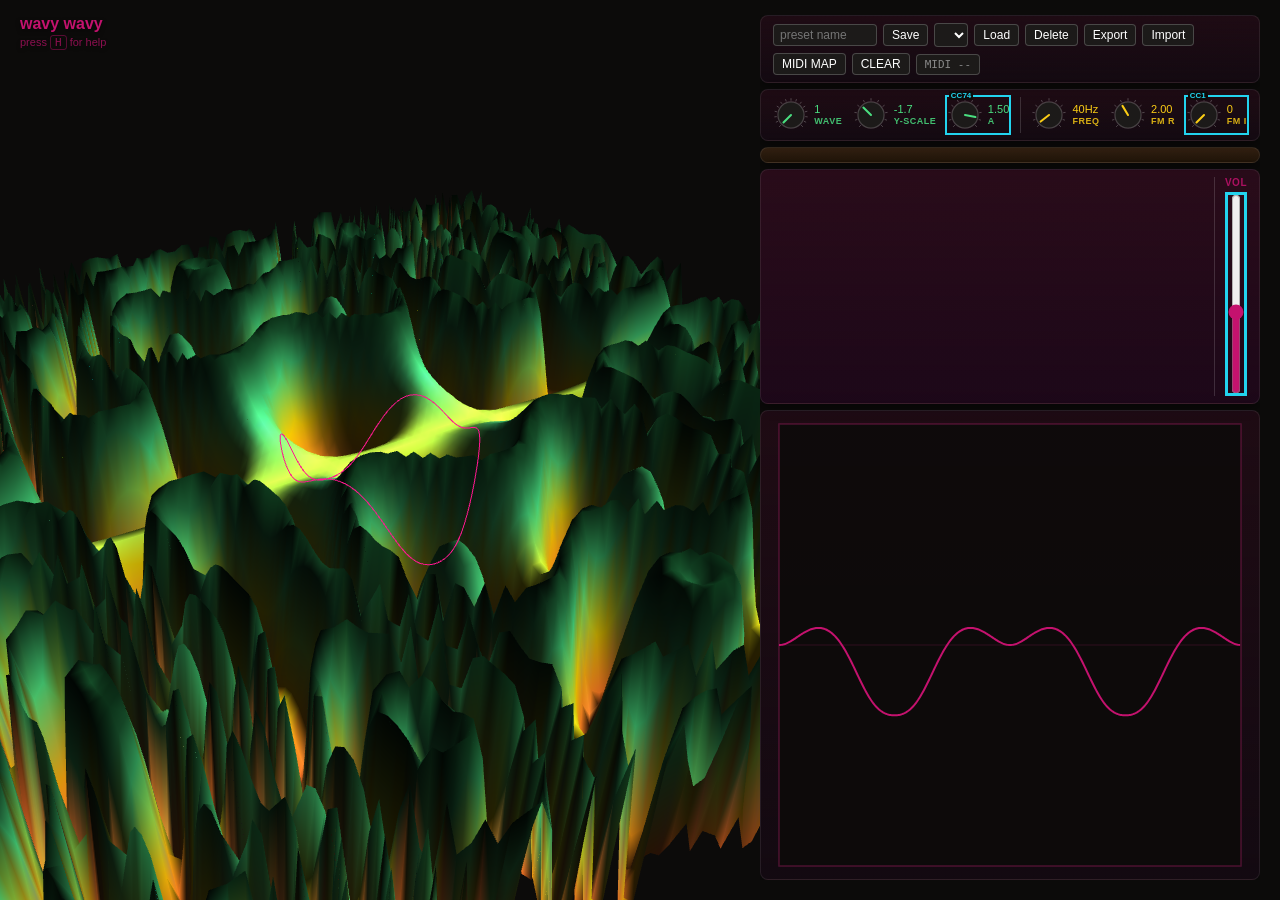
<file: WaveTerrain/index.html>
<!doctype html>
<html>
  <head>
    <meta charset="utf-8">
    <title>Wave Terrain Synthesis</title>
    <script type="importmap">{"imports": {"three": "https://jsdelivr.net"}}</script>
    <link rel="stylesheet" href="style.css">
  </head>
  <body>
    <div id="info">wavy wavy<span id="help-hint">press <kbd>H</kbd> for help</span></div>

    <div id="help-overlay">
      <div id="help-box">
        <button id="help-close-btn" type="button" title="Close">&times;</button>
        <h2>Wave Terrain Synth</h2>

        <h3>How the sound is made</h3>
        <p>The terrain is a 2D surface, height = f(x, z). A small orbit circles around on top of it, once per audio period; the height it passes over becomes the waveform. <b>Frequency</b> is how fast the orbit goes around. <b>FM Ratio/Intensity</b> wobbles that speed. <b>Wave</b> picks the terrain shape, <b>A</b> reshapes it, <b>Y-Scale</b> stretches its height.</p>

        <h3>Modulation matrix</h3>
        <p>Rows are <b>sources</b> (LFO1, LFO2, Envelope) — signals that move on their own. Columns are <b>destinations</b> — the parameters they can drive. Drag a cell upward to route a source into a destination; the higher you drag, the stronger the effect. Drag back to the bottom to remove the route. <b>Bypass</b> mutes every route at once without forgetting their depths.</p>

        <h3>Envelope &amp; LFOs</h3>
        <p>The <b>ADSR envelope</b> shapes each note: Attack/Decay play once when a note starts, Sustain holds while it's held, Release fades it out after. The two <b>LFOs</b> are steady repeating waves (sine/triangle/square) at their own rate — both are just modulation sources, so route either into anything through the matrix above.</p>

        <h3>Controls</h3>
        <table>
          <tr><td>Click canvas</td><td>Enable audio (once)</td></tr>
          <tr><td>Drag canvas</td><td>Orbit the camera</td></tr>
          <tr><td>Scroll wheel</td><td>Zoom</td></tr>
          <tr><td>Arrow keys</td><td>Move the orbit center</td></tr>
          <tr><td>Spacebar (hold)</td><td>Trigger the envelope</td></tr>
          <tr><td>1 / 2, 4 / 5, 7 / 8, 3 / 6, 0 / 9</td><td>Freq, FM intensity, FM ratio, Y-scale, Volume</td></tr>
          <tr><td>O / P</td><td>Wave shape parameter A down / up</td></tr>
          <tr><td>Q / W</td><td>Previous / next terrain shape</td></tr>
          <tr><td>H</td><td>Toggle this help</td></tr>
        </table>

        <h3>Presets &amp; MIDI</h3>
        <p>Save/load full setups (including routing) by name, or export/import as a file. Any MIDI controller's notes play the synth and its knobs can be mapped to any control — click <b>MIDI MAP</b>, then touch a knob and move the physical control to link them.</p>
      </div>
    </div>

    <div class="control-panel" id="control-panel">
      <div class="row-section row-neutral">
        <div class="preset-row">
          <input type="text" id="preset-name" placeholder="preset name">
          <button id="preset-save-btn" type="button">Save</button>
          <select id="preset-select"></select>
          <button id="preset-load-btn" type="button">Load</button>
          <button id="preset-delete-btn" type="button">Delete</button>
          <button id="preset-export-btn" type="button">Export</button>
          <button id="preset-import-btn" type="button">Import</button>
          <input type="file" id="preset-import-file" accept="application/json" style="display:none">
          <button id="midi-map-btn" type="button">MIDI MAP</button>
          <button id="midi-clear-btn" type="button" title="Clear all MIDI mappings">CLEAR</button>
          <span id="midi-activity" class="midi-activity">MIDI --</span>
        </div>
      </div>

      <div class="row-section row-neutral">
        <div class="pot-row">
          <div id="wave-mount"></div>
          <div id="yscale-mount"></div>
          <div id="a-mount"></div>
          <div class="module-divider"></div>
          <div id="freq-mount"></div>
          <div id="fmratio-mount"></div>
          <div id="fmindex-mount"></div>
        </div>
      </div>

      <div class="row-section row-orange">
        <div class="lfo-adsr-row">
          <div id="lfo-panel" class="lfo-panel"></div>
          <div class="module-divider"></div>
          <div id="env-panel" class="env-panel"></div>
        </div>
      </div>

      <div class="row-section row-pink">
        <div class="matrix-row">
          <div id="matrix-panel" class="matrix-grid"></div>
          <div class="module-divider"></div>
          <div class="volume-col">
            <span class="vol-label">VOL</span>
            <input type="range" min="0.0" max="1.0" value="0.4" class="vfader-console" id="volume">
          </div>
        </div>
      </div>

      <div class="row-section row-neutral row-scope">
        <canvas id="uiCanvas" class="scope-canvas"></canvas>
      </div>
    </div>

    <canvas id="canvas"></canvas>
    <script type="module" src="./js/main.js"></script>
  </body>
</html>
</file>
<file: WaveTerrain/style.css>
/* style.css written by CLAUDE (AI) */

:root { --pink: 196, 18, 71; }

body { margin: 0; overflow: hidden; background: #0c0b0a; user-select: none; }
canvas { display: block; }
/* #canvas (WebGL terrain view): render/renderer.js sizes and positions it in JS to the space left of the control
   panel, so the terrain centers in the visible area and not in the whole window */
#canvas { position: absolute; top: 0; left: 0; }

#info { position: absolute; top: 15px; left: 20px; z-index: 5; color: rgb(var(--pink)); font-family: 'Segoe UI', Arial, sans-serif; font-weight: bold; text-shadow: 0 2px 4px rgba(0,0,0,0.5); pointer-events: none; }
/* Small unbolded hint next to the title -- the only pointer-events:auto spot in #info,
   since it needs to sit under the mouse for its tooltip/cursor even though the rest
   of #info stays click-through. */
#help-hint { display: block; margin-top: 3px; font-size: 11px; font-weight: normal; opacity: 0.7; }
#help-hint kbd { font-family: 'Consolas', monospace; border: 1px solid rgba(var(--pink), 0.6); border-radius: 3px; padding: 0 4px; }

/* Help overlay (H key): a centered modal over everything, closed by default.
   .open (toggled from ui/help-panel-ui.js) is the only thing that shows it -- kept
   as a class rather than inline style so CSS owns the transition/backdrop look. */
#help-overlay { display: none; position: fixed; inset: 0; z-index: 100; background: rgba(0,0,0,0.65); align-items: center; justify-content: center; }
#help-overlay.open { display: flex; }
#help-box { position: relative; width: 520px; max-width: 90vw; max-height: 80vh; overflow-y: auto; background: linear-gradient(to bottom, rgba(var(--pink), 0.14), rgba(20,10,18,0.98)); border: 1px solid rgba(255,255,255,0.12); border-radius: 10px; padding: 20px 24px; box-shadow: 0 12px 32px rgba(0,0,0,0.5); color: #fff; font-family: 'Segoe UI', Arial, sans-serif; }
#help-box h2 { margin: 0 0 10px; color: rgb(var(--pink)); }
#help-box h3 { margin: 16px 0 6px; color: rgb(var(--pink)); font-size: 13px; letter-spacing: 0.5px; }
#help-box p { margin: 0; font-size: 12.5px; line-height: 1.5; opacity: 0.92; }
#help-box table { border-collapse: collapse; font-size: 12px; margin-top: 4px; }
#help-box td { padding: 2px 10px 2px 0; opacity: 0.92; white-space: nowrap; }
#help-box td:first-child { font-weight: bold; color: rgb(var(--pink)); }
#help-close-btn { position: absolute; top: 10px; right: 12px; background: none; border: none; color: #fff; font-size: 20px; line-height: 1; cursor: pointer; opacity: 0.7; }
#help-close-btn:hover { opacity: 1; }

/* The single control panel: every control is here, top to bottom, one
   row-section per group. */
.control-panel { position: absolute; top: 15px; right: 20px; bottom: 20px; width: 500px; overflow-y: auto; z-index: 10; font-family: 'Segoe UI', Arial, sans-serif; color: #fff; display: flex; flex-direction: column; gap: 6px; }

/* Each row-section sets its own --row-color (text/pointer/accent color) with gradient */
.row-section { border-radius: 8px; padding: 7px 12px; box-shadow: 0 4px 12px rgba(0,0,0,0.4); border: 1px solid rgba(255,255,255,0.08); background: linear-gradient(to bottom, var(--row-light), var(--row-dark)); color: var(--row-color); }
.row-neutral { --row-light: rgba(var(--pink), 0.10); --row-dark: rgba(20,10,18,0.95); --row-color: rgb(var(--pink)); }
.row-orange  { --row-light: rgba(251,146,60,0.16);  --row-dark: rgba(32,20,8,0.95);   --row-color: #fb923c; }
.row-pink    { --row-light: rgba(var(--pink), 0.16); --row-dark: rgba(30,8,26,0.95);   --row-color: rgb(var(--pink)); }

/* A vertical line marking a boundary between control groups which are on the same row */
.module-divider { align-self: stretch; width: 1px; background: rgba(255,255,255,0.15); }

.preset-row { display: flex; align-items: center; gap: 6px; flex-wrap: wrap; }
.preset-row input[type="text"] { width: 90px; background: #1c1a19; color: #fff; border: 1px solid rgba(255,255,255,0.2); border-radius: 4px; padding: 3px 6px; font-size: 12px; }
.preset-row select { background: #1c1a19; color: #fff; border: 1px solid rgba(255,255,255,0.2); border-radius: 4px; padding: 3px 6px; font-size: 12px; max-width: 100px; }
.preset-row button { background: #1c1a19; color: #fff; border: 1px solid rgba(255,255,255,0.2); border-radius: 4px; padding: 3px 8px; font-size: 12px; cursor: pointer; }

/* Overrides the row's inherited color so the ADSR block reads as its own module,
   distinct from the LFOs it now shares a row with (violet vs. orange). */
.env-panel { color: #a78bfa; }

.pot-row { display: flex; justify-content: space-around; gap: 10px; }
/* Knob on the left, value+label stacked beside it -- keeps a pot's total height close
   to just the knob's own height (36px) instead of adding two more text lines below it. */
.pot { display: flex; flex-direction: row; align-items: center; gap: 5px; }
.pot-svg { width: 36px; height: 36px; cursor: ns-resize; touch-action: none; overflow: visible; flex-shrink: 0; }
.pot-track { fill: #1c1a19; stroke: rgba(255, 255, 255, 0.2); stroke-width: 1.5; }
.pot-tick { stroke: rgba(255, 255, 255, 0.3); stroke-width: 1; }
.pot-pointer { stroke: currentColor; stroke-width: 2.5; stroke-linecap: round; }
.pot-text { display: flex; flex-direction: column; line-height: 1.2; }
.pot-value { font-size: 11px; color: inherit; }
.pot-label { font-size: 9px; font-weight: bold; letter-spacing: 0.5px; color: inherit; opacity: 0.85; }

.env-panel { display: flex; gap: 8px; }
.env-fader-col { display: flex; flex-direction: column; align-items: center; gap: 3px; }
/* 60px (not the LFO block's own natural ~75px) so the whole env-fader-col, including
   its trailing letter label, comes out level with a .lfo-block's total height --
   see .lfo-adsr-row's align-items:center below for the rest of that alignment. */
/* color:inherit is required here, not just accent-color -- browsers don't inherit
   `color` into form controls by default (their UA stylesheet sets it explicitly),
   so accent-color:currentColor would otherwise resolve against that default black
   instead of the row's actual color. */
.vfader { writing-mode: vertical-lr; direction: rtl; width: 14px; height: 60px; cursor: pointer; color: inherit; accent-color: currentColor; }
.env-fader-label { font-size: 11px; color: inherit; font-weight: bold; }
/* Tick marks alongside each ADSR fader -- purely decorative reference lines, one per
   ~10% of the fader's travel, generated in JS (envelope-panel-ui.js) since a native
   range input can't render a custom tick list on its own track. */
.vfader-with-ticks { position: relative; display: flex; align-items: center; gap: 3px; }
.vfader-ticks { display: flex; flex-direction: column; justify-content: space-between; height: 60px; width: 4px; }
.vfader-ticks span { display: block; width: 100%; height: 1px; background: currentColor; opacity: 0.35; }

/* LFOs and the ADSR envelope share one row again -- align-items:center so the two
   blocks (close in height, but not exactly equal) sit level with each other rather
   than both hugging the row's top edge. */
.lfo-adsr-row { display: flex; gap: 14px; align-items: center; }

.lfo-panel { display: flex; flex-direction: row; gap: 10px; }
/* align-items:center so the title/LED and shape-picker buttons sit centered above
   the rate/depth potentiometers (the widest row in the block) instead of hugging
   the left edge of the block's full width. */
.lfo-block { display: flex; flex-direction: column; gap: 3px; align-items: center; }
.lfo-block-header { display: flex; align-items: center; gap: 6px; }
.lfo-led { width: 9px; height: 9px; border-radius: 50%; box-shadow: 0 0 4px currentColor; animation: lfo-blink 1s steps(1) infinite; }
@keyframes lfo-blink { 0%, 49% { opacity: 1; } 50%, 100% { opacity: 0.15; } }
.shape-btn-row { display: flex; gap: 3px; }
.shape-btn { width: 18px; height: 18px; padding: 0; border: 1px solid rgba(255,255,255,0.25); border-radius: 3px; background: #1c1a19; cursor: pointer; display: flex; align-items: center; justify-content: center; }
.shape-btn svg { width: 12px; height: 12px; stroke: #888; fill: none; stroke-width: 1.3; }
.shape-btn.active { border-color: currentColor; background: rgba(255, 255, 255, 0.12); }
.shape-btn.active svg { stroke: currentColor; }
.lfo-pots-row { display: flex; gap: 8px; margin-top: 2px; }

/* Matrix grid + the Volume fader sit side by side, tops aligned -- the fader's own
   height is set to match the grid's total height (20px header + 3*60px rows =
   200px, see .vfader-console) so the two read as one aligned unit. */
.matrix-row { display: flex; align-items: flex-start; gap: 10px; }
/* align-items/justify-items: stretch (the default, stated explicitly here) so each
   .mm-cell fills its grid track -- row/column sizing comes from the inline
   grid-template-rows/columns mod-matrix-ui.js sets, not from any intrinsic content
   size. flex:1 (with min-width:0 so the grid can shrink below its content size)
   lets the matrix stretch to fill the rest of the panel's width. */
.matrix-grid { display: grid; gap: 2px; align-items: stretch; font-size: 10px; flex: 1; min-width: 0; }

.volume-col { display: flex; flex-direction: column; align-items: center; gap: 4px; flex-shrink: 0; }
.vol-label { font-size: 10px; font-weight: bold; letter-spacing: 0.5px; color: inherit; opacity: 0.85; }
/* Plain vertical fader, same recipe as .vfader (accent-color: currentColor picks up
   the row's pink) just taller -- sized to match the matrix grid's total height so
   the two blocks line up. */
.vfader-console { writing-mode: vertical-lr; direction: rtl; width: 18px; height: 200px; cursor: pointer; color: inherit; accent-color: currentColor; }

/* The grid's top-left corner cell doubles as the Bypass toggle -- a plain checkbox,
   no label text, centered in the same 44px x 20px slot the corner used to sit in
   empty. */
.mm-corner { display: flex; align-items: center; justify-content: center; }
.mm-corner input[type="checkbox"] { margin: 0; cursor: pointer; color: inherit; accent-color: currentColor; }
.mm-col-header { text-align: center; font-weight: bold; padding-bottom: 2px; display: flex; align-items: flex-end; justify-content: center; }
.mm-row-label { display: flex; align-items: center; padding-right: 5px; white-space: nowrap; font-weight: bold; letter-spacing: 0.5px; }
.mm-cell { position: relative; background: #1c1a19; border: 1px solid rgba(255,255,255,0.15); border-radius: 2px; cursor: ns-resize; overflow: hidden; touch-action: none; }
.mm-fill { position: absolute; left: 0; right: 0; bottom: 0; height: 0%; background: currentColor; opacity: 0.65; }

/* The 2D scope now lives as the last row inside the control panel (sized to the
   panel's width) instead of floating as an absolutely-positioned overlay above the
   3D view -- see render/scope2d.js, which draws relative to this canvas's own
   client size rather than window/pad math. .row-scope grows (flex:1) to absorb
   whatever vertical space the other, fixed-height rows don't use, and the canvas
   fills that row completely -- min-height:0 on both is needed so a flex child is
   actually allowed to shrink/grow within its column instead of only growing. */
.row-scope { flex: 1; min-height: 0; display: flex; }
.scope-canvas { display: block; width: 100%; flex: 1; min-height: 0; border-radius: 6px; }

/* MIDI-learn (see js/midi/midi-map.js): #midi-map-btn toggles learn mode, which tags
   #control-panel with .midi-learn-mode. One fixed cyan accent for all learn-mode
   feedback (rather than currentColor) so it reads the same across the panel's four
   differently-themed rows -- the mapping is about the physical controller, not any
   one row's color. */
#midi-map-btn.active { border-color: #22d3ee; background: rgba(34, 211, 238, 0.18); color: #22d3ee; }
/* Live readout of the last raw MIDI message received, regardless of whether it's
   mapped to anything -- lets you confirm input is actually arriving from a
   controller even when the controller's own LEDs need host feedback to light
   (e.g. Akai MIDIMIX mute buttons, which we don't echo back to). */
.midi-activity { font-family: 'Consolas', monospace; font-size: 11px; padding: 3px 8px; border-radius: 4px; background: #1c1a19; border: 1px solid rgba(255,255,255,0.2); color: #888; white-space: nowrap; }
.midi-activity.flash { color: #22d3ee; border-color: #22d3ee; }
.midi-learn-mode [data-midi-id] { cursor: crosshair; }
.midi-learn-mode [data-midi-id]:hover { outline: 2px dashed #22d3ee; outline-offset: 2px; }
.midi-armed { outline: 2px solid #22d3ee !important; outline-offset: 2px; animation: midi-pulse 0.8s ease-in-out infinite; }
@keyframes midi-pulse { 0%, 100% { outline-color: #22d3ee; } 50% { outline-color: transparent; } }
.midi-mapped { box-shadow: 0 0 0 2px #22d3ee; }
/* ::after doesn't render on replaced elements (<input>), so the "CC##"/"N##" badge
   only shows on pots and mod-matrix cells (plain divs) -- mapped sliders/faders still
   get the box-shadow ring above, plus a native title tooltip (see midi-map.js) as the
   cross-element fallback. data-midi-label already carries the full "CC1"/"N4" text
   (see midi-map.js's markMapped()), so no CSS-side prefix is needed here. */
.pot.midi-mapped, .mm-cell.midi-mapped { position: relative; }
.pot.midi-mapped::after, .mm-cell.midi-mapped::after {
  content: attr(data-midi-label);
  position: absolute; top: -6px; left: 2px;
  font-size: 8px; font-weight: bold; color: #22d3ee; background: #0c0b0a;
  padding: 0 2px; border-radius: 2px; pointer-events: none;
}

#midi-clear-btn:hover { border-color: #22d3ee; color: #22d3ee; }
</file>
